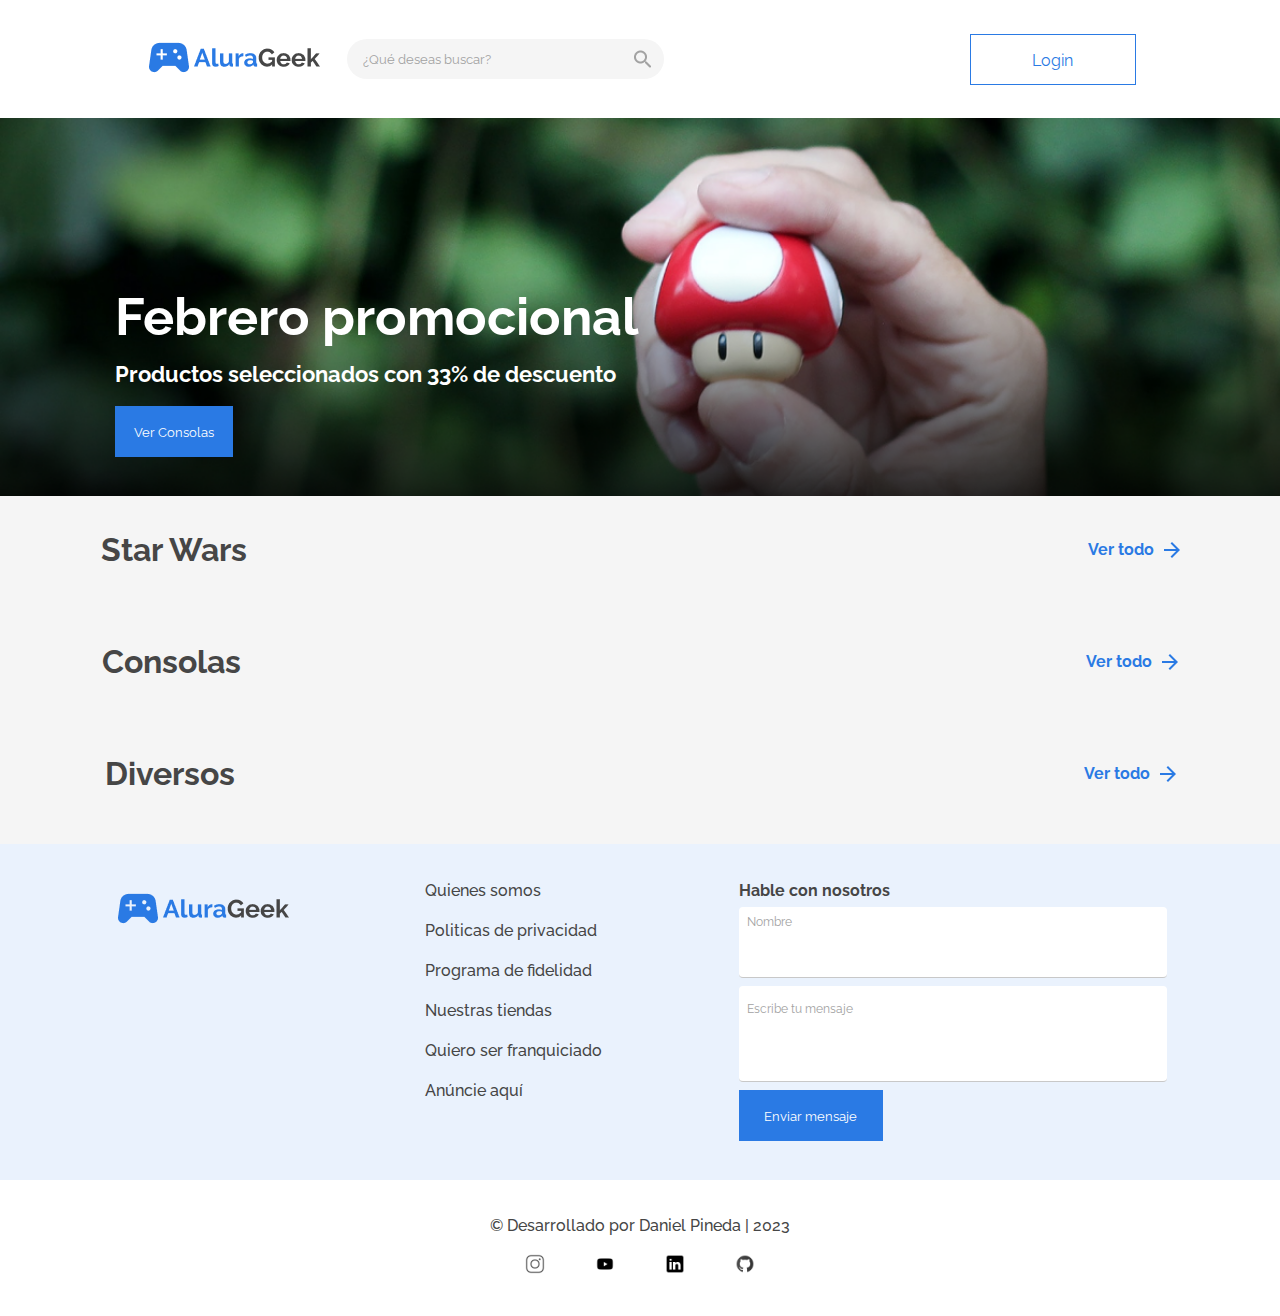
<file: index.html>
<!DOCTYPE html>
<html lang="en">
<head>
    <meta charset="UTF-8">
    <meta name="viewport" content="width=device-width, initial-scale=1.0">
    <link rel="preconnect" href="https://fonts.googleapis.com">
    <link rel="preconnect" href="https://fonts.gstatic.com" crossorigin>
    <link href="https://fonts.googleapis.com/css2?family=Raleway:wght@100;200;300;400;500;600;700&display=swap" rel="stylesheet">
    <link rel="stylesheet" href="css/reset.css">
    <link rel="stylesheet" href="css/style.css">
    <link rel="stylesheet" href="css/header/header.css">
    <link rel="stylesheet" href="css/header/header-logo-busqueda.css">
    <link rel="stylesheet" href="css/header/header-boton-login.css">
    <link rel="stylesheet" href="css/section/section.css">
    <link rel="stylesheet" href="css/section/section-titulo.css">
    <link rel="stylesheet" href="css/section/section-parrafo.css">
    <link rel="stylesheet" href="css/section/section-boton.css">
    <link rel="stylesheet" href="css/main/main.css">
    <link rel="stylesheet" href="css/main/main-categoria.css">
    <link rel="stylesheet" href="css/main/main-categoria-titulo.css">
    <link rel="stylesheet" href="css/main/main-categoria-productos.css">
    <link rel="stylesheet" href="css/footer/footer.css">
    <link rel="stylesheet" href="css/footer/footer-contacto.css">
    <link rel="stylesheet" href="css/footer/footer-contacto-enlaces.css">
    <link rel="stylesheet" href="css/footer/footer-contacto-formulario.css">
    <link rel="stylesheet" href="css/footer/footer-copyrigth.css">
    <title>AluraGeek</title>

</head>
<body>

    <header>

        <div class="header__logo_search" meta-mostrar-header>

            <a href="index.html"><img class="header__logo" src="recursos/Logo.png" alt="Logo AluraGeek"/></a>

            <div class="header__search--lupa">

                <input type="search" class="header__input--Search" placeholder="¿Qué deseas buscar?" name="inputSearch"/>
                <img class="search__lupa" src="recursos/Vector-lupa.png" alt="lupa búsqueda ilustración"/>

            </div>

        </div>

        <div class="header__button" meta-mostrar-boton>

            <a href="login.html">Login</a>

        </div>  

    </header>

    <section>

            <div class="section__titulo"><h3>Febrero promocional</h3></div>
            <div class="section__parrafo"><p>Productos seleccionados con 33% de descuento</p></div>
            <div class="section__boton"><input type="button" value="Ver Consolas" onclick="redireccionarAConsolas()" ></input></div>

    </section>

    <main>

        <div class="div__categoria">

            <div class="categoria__titulo">

                <h2>Star Wars</h2>

                <div class="categoria__titulo--boton">

                    <a href="secciones-starwars.html">    
                    <p>Ver todo</p>
                    <img src="recursos/Vector-flecha.png" alt="vector flecha"/>
                    </a>

                </div>
                

            </div>

            <div class="contenedor__productos" meta-mostrador-starwars>

            </div>

        </div>
        
        <div class="div__categoria">

            <div class="categoria__titulo">

                <h2>Consolas</h2>

                <div class="categoria__titulo--boton">

                    <a href="secciones-consolas.html">    
                    <p>Ver todo</p>
                    <img src="recursos/Vector-flecha.png" alt="vector flecha"/>
                    </a>

                </div>

            </div>

            <div class="contenedor__productos" meta-mostrador-consolas>

            </div>

        </div>

        <div class="div__categoria">

            <div class="categoria__titulo">

                <h2>Diversos</h2>
                
                <div class="categoria__titulo--boton">

                    <a href="secciones-diversos.html">    
                    <p>Ver todo</p>
                    <img src="recursos/Vector-flecha.png" alt="vector flecha"/>
                    </a>
                    
                </div>

            </div>

            <div class="contenedor__productos" meta-mostrador-diversos>

            </div>

        </div>

    </main>

    <footer>

        <div class="contacto">

            <div class="contacto__logo">

                <img src="recursos/Logo.png" alt="Logo AluraGeek"/>

            </div>

            <div class="contacto__enlaces">

                <p><a href="#" target="_blank" rel="noopener">Quienes somos</a></p>
                <p><a href="#" target="_blank" rel="noopener">Politicas de privacidad</a></p>
                <p><a href="#" target="_blank" rel="noopener">Programa de fidelidad</a></p>
                <p><a href="#" target="_blank" rel="noopener">Nuestras tiendas</a></p>
                <p><a href="#" target="_blank" rel="noopener">Quiero ser franquiciado</a></p>
                <p><a href="#" target="_blank" rel="noopener">Anúncie aquí</a></p>

            </div>

            <form class="contacto__formulario">

                <h2>Hable con nosotros</h2>

                <div>

                    <label for="name">Nombre</label>
                    <input class="formulario__input--nombre" id="name" type="text" id="nombre" name="nombre" required>

                </div>
                
                <div>

                    <label for="mensaje">Escribe tu mensaje</label>
                    <input class="formulario__input--mensaje" type="text" id="mensaje" name="mensaje" required></input>

                </div>
                
                <input class="formulario__input--enviar" type="submit" value="Enviar mensaje">

            </form>

        </div>

        <div class="copyrigth">

            <p>© Desarrollado por Daniel Pineda | 2023</p>
            
            <div class="div-redes">

                <a class="link-redes" href="https://www.instagram.com/danieldinedasi/" target="_blank" rel="noopener"><img class="logo-instagram" src="recursos/icono instagram.png" alt="logo instagram" /></a>
    
                <a class="link-redes" href="https://www.youtube.com/mundosipossible" target="_blank" rel="noopener"><img class="logo-youtube" src="recursos/icono youtube.png" alt="logo youtube" /></a>
    
                <a class="link-redes" href="https://www.linkedin.com/in/danielpinedasi" target="_blank" rel="noopener"><img class="logo-linkedin" src="recursos/icono linkedin.png" alt="logo linkedin" /></a>
    
                <a class="link-redes" href="https://github.com/DanielPineda25?tab=projects" target="_blank" rel="noopener"><img class="logo-github" src="recursos/icono github.png" alt="logo github" /></a>
    
            </div>

        </div>

    </footer>

    <script src="js/alurageek.js"></script>
    <script type="module" src="funciones-js/mostrar-productos.js"></script>
    
</body>
</html>
</file>
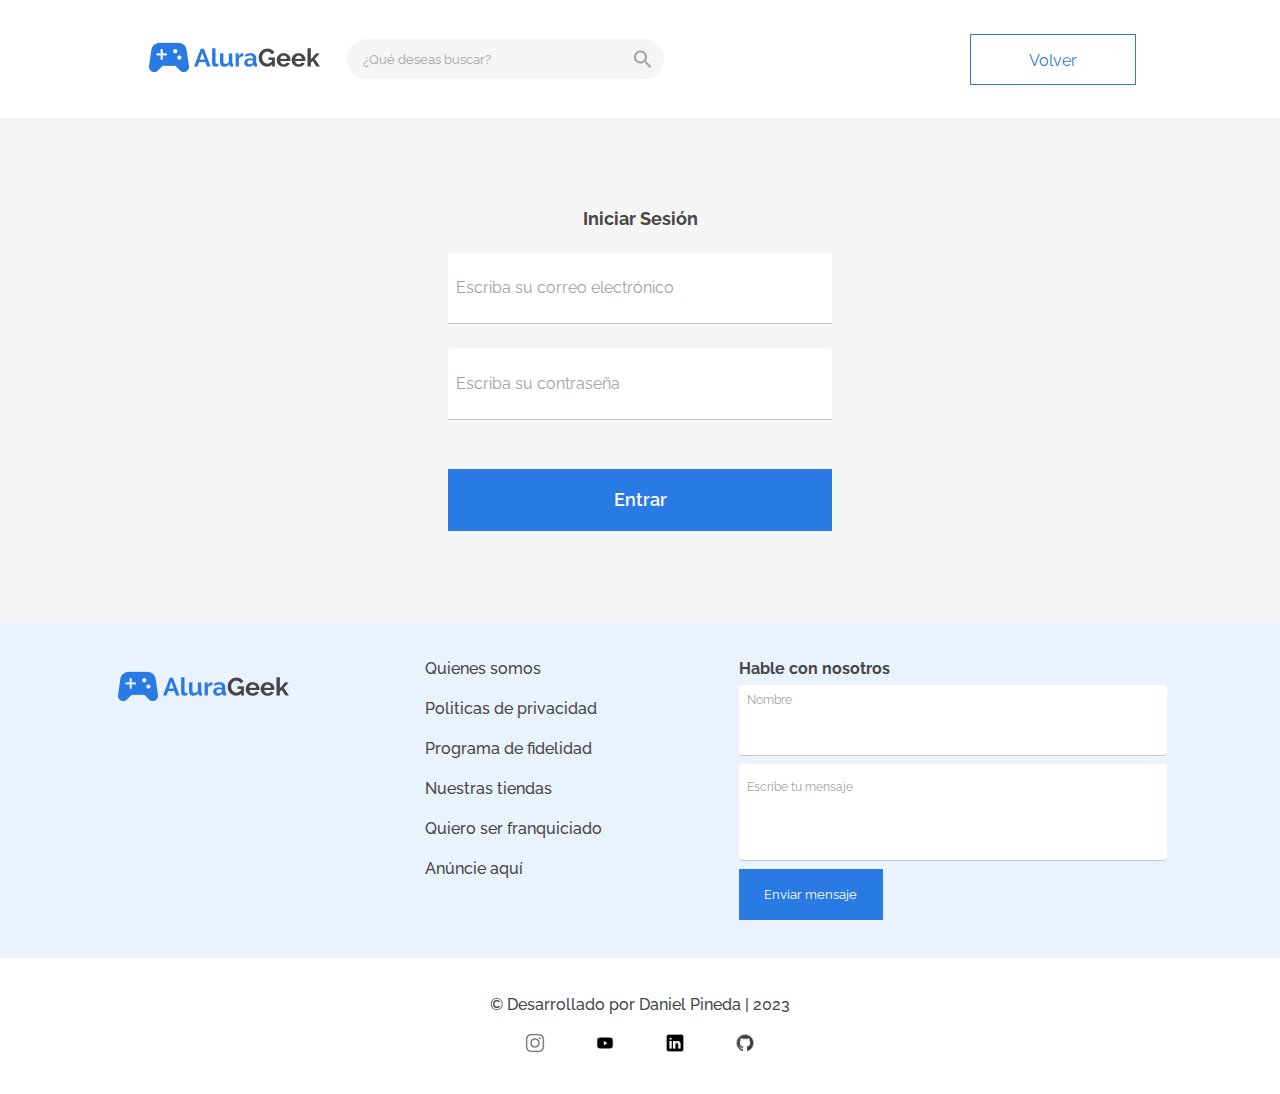
<file: login.html>
<!DOCTYPE html>
<html lang="en">
<head>
    <meta charset="UTF-8">
    <meta name="viewport" content="width=device-width, initial-scale=1.0">
    <link rel="preconnect" href="https://fonts.googleapis.com">
    <link rel="preconnect" href="https://fonts.gstatic.com" crossorigin>
    <link href="https://fonts.googleapis.com/css2?family=Raleway:wght@100;200;300;400;500;600;700&display=swap" rel="stylesheet">
    <link rel="stylesheet" href="css/reset.css">
    <link rel="stylesheet" href="css/style.css">
    <link rel="stylesheet" href="css/header/header.css">
    <link rel="stylesheet" href="css/header/header-logo-busqueda.css">
    <link rel="stylesheet" href="css/header/header-boton-login.css">
    <link rel="stylesheet" href="css-login/main/main.css">
    <link rel="stylesheet" href="css-login/main/main-formulario.css">
    <link rel="stylesheet" href="css/footer/footer.css">
    <link rel="stylesheet" href="css/footer/footer-contacto.css">
    <link rel="stylesheet" href="css/footer/footer-contacto-enlaces.css">
    <link rel="stylesheet" href="css/footer/footer-contacto-formulario.css">
    <link rel="stylesheet" href="css/footer/footer-copyrigth.css">
    <title>Login | AluraGeek</title>
</head>
<body>
    
    <header>

        <div class="header__logo_search">

            <a href="index.html"><img class="header__logo" src="recursos/Logo.png" alt="Logo AluraGeek"/></a>

            <div class="header__search--lupa">

                <input type="search" class="header__input--Search" placeholder="¿Qué deseas buscar?" name="inputSearch"/>
                <img class="search__lupa" src="recursos/Vector-lupa.png" alt="lupa búsqueda ilustración"/>

            </div>

        </div>  
        
        <div class="header__button">

            <a href="index.html">Volver</a>

        </div>

    </header>

    <main>

        <form class="sesion__formulario" meta-formulario-login>

            <h2>Iniciar Sesión</h2>
            <input id="input-email" class="sesion__input--nombre" type="text" name="nombre" placeholder="Escriba su correo electrónico" required>
            <input id="input-pass" class="sesion__input--pass" type="password" name="pass" placeholder="Escriba su contraseña" required>
            <p meta-mensaje-error></p>
            <input class="sesion__input--enviar" type="submit" value="Entrar">

        </form>

    </main>

    <footer>

        <div class="contacto">

            <div class="contacto__logo">

                <img src="recursos/Logo.png" alt="Logo AluraGeek"/>

            </div>

            <div class="contacto__enlaces">

                <p><a href="#" target="_blank" rel="noopener">Quienes somos</a></p>
                <p><a href="#" target="_blank" rel="noopener">Politicas de privacidad</a></p>
                <p><a href="#" target="_blank" rel="noopener">Programa de fidelidad</a></p>
                <p><a href="#" target="_blank" rel="noopener">Nuestras tiendas</a></p>
                <p><a href="#" target="_blank" rel="noopener">Quiero ser franquiciado</a></p>
                <p><a href="#" target="_blank" rel="noopener">Anúncie aquí</a></p>

            </div>

            <form class="contacto__formulario">

                <h2>Hable con nosotros</h2>
                
                <div>

                    <label for="name">Nombre</label>
                    <input class="formulario__input--nombre" id="name" type="text" name="nombre" required>

                </div>
                
                <div>

                    <label for="mensaje">Escribe tu mensaje</label>
                    <input class="formulario__input--mensaje" type="text" id="mensaje" name="mensaje" required></input>

                </div>
                <input class="formulario__input--enviar" type="submit" value="Enviar mensaje">

            </form>

        </div>

        <div class="copyrigth">

            <p>© Desarrollado por Daniel Pineda | 2023</p>
            
            <div class="div-redes">

                <a class="link-redes" href="https://www.instagram.com/danieldinedasi/" target="_blank" rel="noopener"><img class="logo-instagram" src="recursos/icono instagram.png" alt="logo instagram" /></a>
    
                <a class="link-redes" href="https://www.youtube.com/mundosipossible" target="_blank" rel="noopener"><img class="logo-youtube" src="recursos/icono youtube.png" alt="logo youtube" /></a>
    
                <a class="link-redes" href="https://www.linkedin.com/in/danielpinedasi" target="_blank" rel="noopener"><img class="logo-linkedin" src="recursos/icono linkedin.png" alt="logo linkedin" /></a>
    
                <a class="link-redes" href="https://github.com/DanielPineda25?tab=projects" target="_blank" rel="noopener"><img class="logo-github" src="recursos/icono github.png" alt="logo github" /></a>
    
            </div>

        </div>

    </footer>

    <script src="js/alurageek.js"></script>
    <script src="funciones-js/login.js"></script>

</body>
</html>
</file>
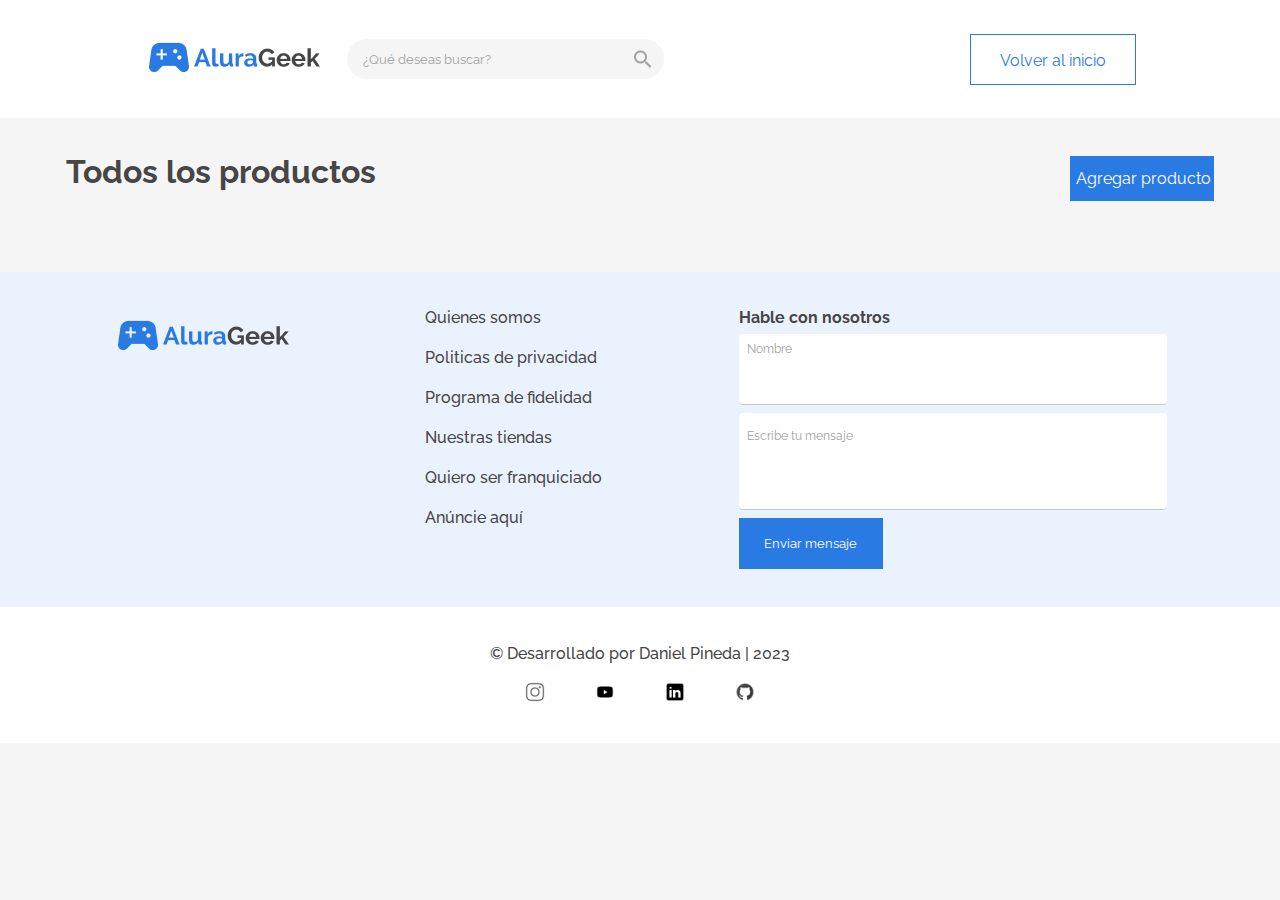
<file: productos.html>
<!DOCTYPE html>
<html lang="en">
<head>
    <meta charset="UTF-8">
    <meta name="viewport" content="width=device-width, initial-scale=1.0">
    <link rel="shortcut icon" href="recursos/Logo - control.png" type="image/x-icon">
    <link rel="preconnect" href="https://fonts.googleapis.com">
    <link rel="preconnect" href="https://fonts.gstatic.com" crossorigin>
    <link href="https://fonts.googleapis.com/css2?family=Raleway:wght@100;200;300;400;500;600;700&display=swap" rel="stylesheet">
    <link rel="stylesheet" href="css/reset.css">
    <link rel="stylesheet" href="css/style.css">
    <link rel="stylesheet" href="css/header/header.css">
    <link rel="stylesheet" href="css/header/header-logo-busqueda.css">
    <link rel="stylesheet" href="css/header/header-boton-login.css">
    <link rel="stylesheet" href="css-productos/main/main.css">
    <link rel="stylesheet" href="css-productos/main/main-categoria-titulo.css">
    <link rel="stylesheet" href="css-productos/main/main-categoria-productos.css">
    <link rel="stylesheet" href="css/footer/footer.css">
    <link rel="stylesheet" href="css/footer/footer-contacto.css">
    <link rel="stylesheet" href="css/footer/footer-contacto-enlaces.css">
    <link rel="stylesheet" href="css/footer/footer-contacto-formulario.css">
    <link rel="stylesheet" href="css/footer/footer-copyrigth.css">
    <title>Productos | AluraGeek</title>
</head>
<body>

    <header>

        <div class="header__logo_search">

            <a href="index.html"><img class="header__logo" src="recursos/Logo.png" alt="Logo AluraGeek"/></a>

            <div class="header__search--lupa">

                <input type="search" class="header__input--Search" placeholder="¿Qué deseas buscar?" name="inputSearch"/>
                <img class="search__lupa" src="recursos/Vector-lupa.png" alt="lupa búsqueda ilustración"/>

            </div>

        </div>       

        <div class="header__button">

            <a href="index.html">Volver al inicio</a>

        </div>

    </header>
    
    <main>

        <div class="categoria__titulo">

            <h2>Todos los productos</h2>
            <input type="button" value="Agregar producto" onclick="redireccionarAProducto()"/>                   

        </div>

        <div class="contenedor__productos" meta-mostrador-productos>
            
        </div>

    </main>

    <footer>

        <div class="contacto">

            <div class="contacto__logo">

                <img src="recursos/Logo.png" alt="Logo AluraGeek"/>

            </div>

            <div class="contacto__enlaces">

                <p><a href="#" target="_blank" rel="noopener">Quienes somos</a></p>
                <p><a href="#" target="_blank" rel="noopener">Politicas de privacidad</a></p>
                <p><a href="#" target="_blank" rel="noopener">Programa de fidelidad</a></p>
                <p><a href="#" target="_blank" rel="noopener">Nuestras tiendas</a></p>
                <p><a href="#" target="_blank" rel="noopener">Quiero ser franquiciado</a></p>
                <p><a href="#" target="_blank" rel="noopener">Anúncie aquí</a></p>

            </div>

            <form class="contacto__formulario">

                <h2>Hable con nosotros</h2>
                
                <div>

                    <label for="name">Nombre</label>
                    <input class="formulario__input--nombre" id="name" type="text" id="nombre" name="nombre" required>

                </div>
                
                <div>

                    <label for="mensaje">Escribe tu mensaje</label>
                    <input class="formulario__input--mensaje" type="text" id="mensaje" name="mensaje" required></input>

                </div>
                
                <input class="formulario__input--enviar" type="submit" value="Enviar mensaje">

            </form>

        </div>

        <div class="copyrigth">

            <p>© Desarrollado por Daniel Pineda | 2023</p>
            
            <div class="div-redes">

                <a class="link-redes" href="https://www.instagram.com/danieldinedasi/" target="_blank" rel="noopener"><img class="logo-instagram" src="recursos/icono instagram.png" alt="logo instagram" /></a>
    
                <a class="link-redes" href="https://www.youtube.com/mundosipossible" target="_blank" rel="noopener"><img class="logo-youtube" src="recursos/icono youtube.png" alt="logo youtube" /></a>
    
                <a class="link-redes" href="https://www.linkedin.com/in/danielpinedasi" target="_blank" rel="noopener"><img class="logo-linkedin" src="recursos/icono linkedin.png" alt="logo linkedin" /></a>
    
                <a class="link-redes" href="https://github.com/DanielPineda25?tab=projects" target="_blank" rel="noopener"><img class="logo-github" src="recursos/icono github.png" alt="logo github" /></a>
    
            </div>

        </div>

    </footer>

    <script type="module" src="funciones-js/mostrador-administrador.js"></script>
    <script src="js/alurageek.js"></script>
    

</body>
</html>
</file>
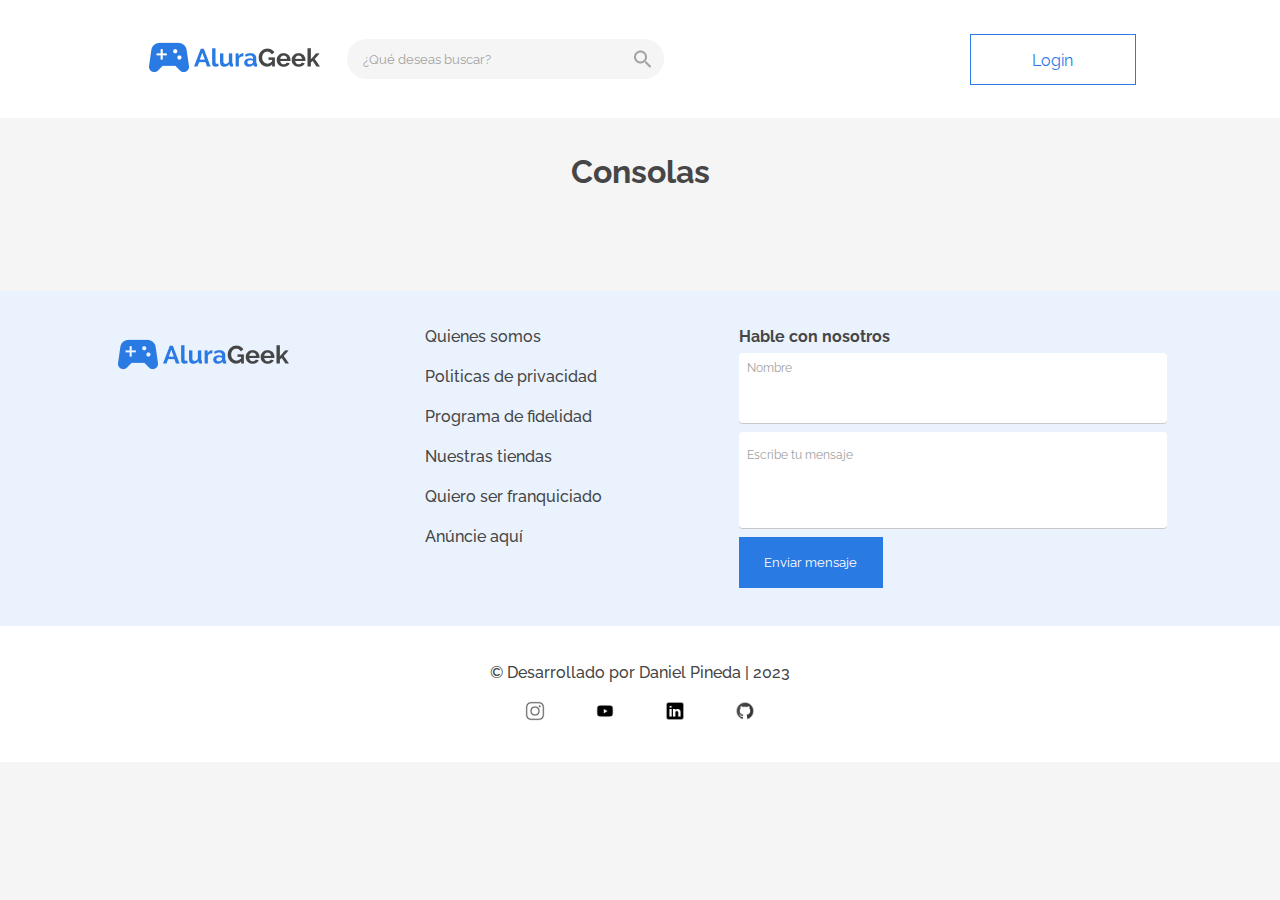
<file: secciones-consolas.html>
<!DOCTYPE html>
<html lang="en">
<head>
    <meta charset="UTF-8">
    <meta name="viewport" content="width=device-width, initial-scale=1.0">
    <link rel="preconnect" href="https://fonts.googleapis.com">
    <link rel="preconnect" href="https://fonts.gstatic.com" crossorigin>
    <link href="https://fonts.googleapis.com/css2?family=Raleway:wght@100;200;300;400;500;600;700&display=swap" rel="stylesheet">
    <link rel="stylesheet" href="css/reset.css">
    <link rel="stylesheet" href="css/style.css">
    <link rel="stylesheet" href="css/header/header.css">
    <link rel="stylesheet" href="css/header/header-logo-busqueda.css">
    <link rel="stylesheet" href="css/header/header-boton-login.css">
    <link rel="stylesheet" href="css/main/main.css">
    <link rel="stylesheet" href="css/main/main-categoria.css">
    <link rel="stylesheet" href="css/main/main-categoria-titulo.css">
    <link rel="stylesheet" href="css/main/main-categoria-productos.css">
    <link rel="stylesheet" href="css/footer/footer.css">
    <link rel="stylesheet" href="css/footer/footer-contacto.css">
    <link rel="stylesheet" href="css/footer/footer-contacto-enlaces.css">
    <link rel="stylesheet" href="css/footer/footer-contacto-formulario.css">
    <link rel="stylesheet" href="css/footer/footer-copyrigth.css">
    <title>AluraGeek</title>

</head>
<body>

    <header>

        <div class="header__logo_search">

            <a href="index.html"><img class="header__logo" src="recursos/Logo.png" alt="Logo AluraGeek"/></a>

            <div class="header__search--lupa">

                <input type="search" class="header__input--Search" placeholder="¿Qué deseas buscar?" name="inputSearch"/>
                <img class="search__lupa" src="recursos/Vector-lupa.png" alt="lupa búsqueda ilustración"/>

            </div>

        </div>

        <div class="header__button">

            <a href="login.html">Login</a>

        </div>
        

    </header>

    <main>

        <div class="categoria__titulo">

            <h2>Consolas</h2>            

        </div>

        <div class="contenedor__productos" meta-mostrador-consolas>

        </div>

    </main>

    <footer>

        <div class="contacto">

            <div class="contacto__logo">

                <img src="recursos/Logo.png" alt="Logo AluraGeek"/>

            </div>

            <div class="contacto__enlaces">

                <p><a href="#" target="_blank" rel="noopener">Quienes somos</a></p>
                <p><a href="#" target="_blank" rel="noopener">Politicas de privacidad</a></p>
                <p><a href="#" target="_blank" rel="noopener">Programa de fidelidad</a></p>
                <p><a href="#" target="_blank" rel="noopener">Nuestras tiendas</a></p>
                <p><a href="#" target="_blank" rel="noopener">Quiero ser franquiciado</a></p>
                <p><a href="#" target="_blank" rel="noopener">Anúncie aquí</a></p>

            </div>

            <form class="contacto__formulario">

                <h2>Hable con nosotros</h2>

                <div>

                    <label for="name">Nombre</label>
                    <input class="formulario__input--nombre" id="name" type="text" id="nombre" name="nombre" required>

                </div>
                
                <div>

                    <label for="mensaje">Escribe tu mensaje</label>
                    <input class="formulario__input--mensaje" type="text" id="mensaje" name="mensaje" required></input>

                </div>
                
                <input class="formulario__input--enviar" type="submit" value="Enviar mensaje">

            </form>

        </div>

        <div class="copyrigth">

            <p>© Desarrollado por Daniel Pineda | 2023</p>
            
            <div class="div-redes">

                <a class="link-redes" href="https://www.instagram.com/danieldinedasi/" target="_blank" rel="noopener"><img class="logo-instagram" src="recursos/icono instagram.png" alt="logo instagram" /></a>
    
                <a class="link-redes" href="https://www.youtube.com/mundosipossible" target="_blank" rel="noopener"><img class="logo-youtube" src="recursos/icono youtube.png" alt="logo youtube" /></a>
    
                <a class="link-redes" href="https://www.linkedin.com/in/danielpinedasi" target="_blank" rel="noopener"><img class="logo-linkedin" src="recursos/icono linkedin.png" alt="logo linkedin" /></a>
    
                <a class="link-redes" href="https://github.com/DanielPineda25?tab=projects" target="_blank" rel="noopener"><img class="logo-github" src="recursos/icono github.png" alt="logo github" /></a>
    
            </div>

        </div>

    </footer>

    <script type="module" src="funciones-js/seccion-consolas.js"></script>
    
</body>
</html>
</file>
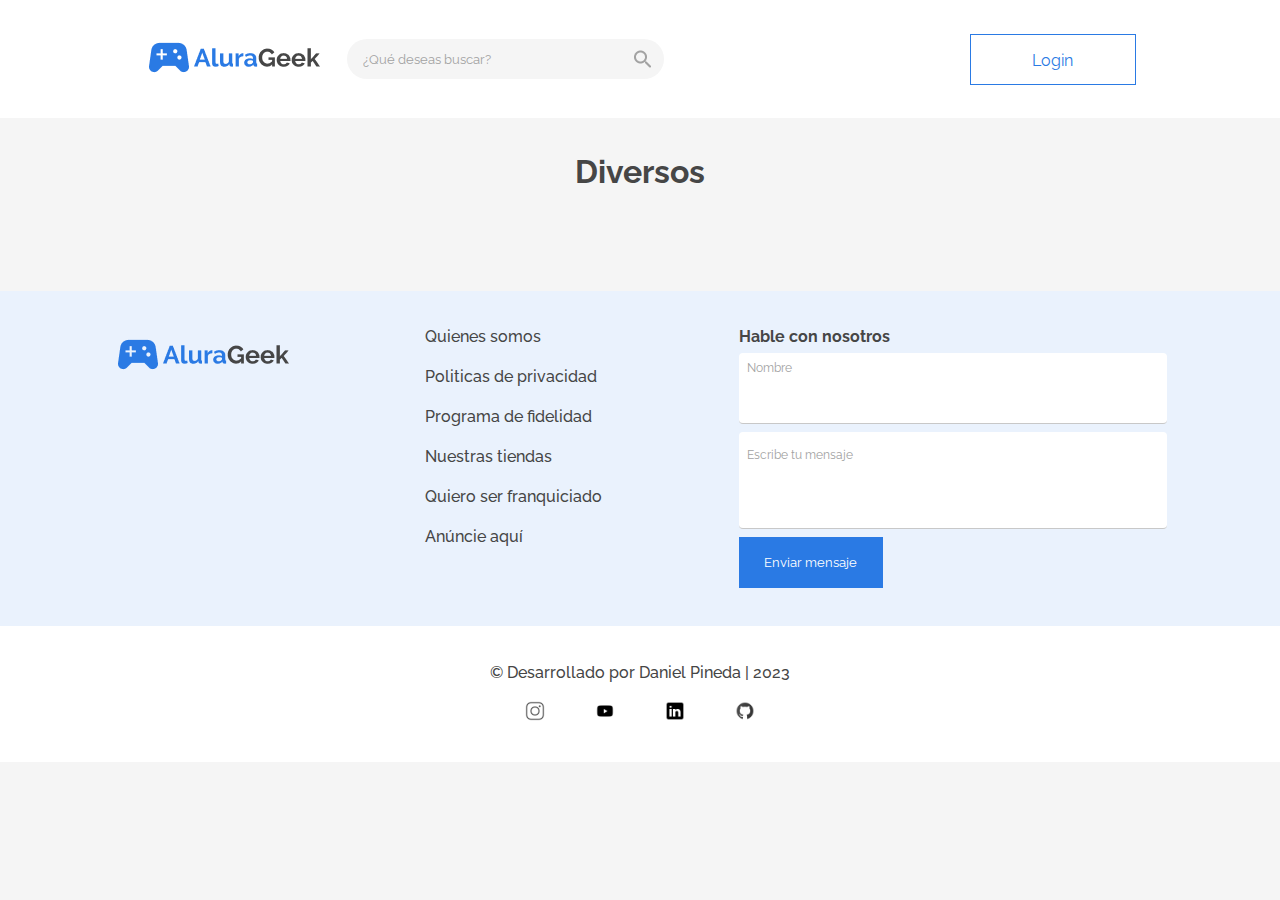
<file: secciones-diversos.html>
<!DOCTYPE html>
<html lang="en">
<head>
    <meta charset="UTF-8">
    <meta name="viewport" content="width=device-width, initial-scale=1.0">
    <link rel="preconnect" href="https://fonts.googleapis.com">
    <link rel="preconnect" href="https://fonts.gstatic.com" crossorigin>
    <link href="https://fonts.googleapis.com/css2?family=Raleway:wght@100;200;300;400;500;600;700&display=swap" rel="stylesheet">
    <link rel="stylesheet" href="css/reset.css">
    <link rel="stylesheet" href="css/style.css">
    <link rel="stylesheet" href="css/header/header.css">
    <link rel="stylesheet" href="css/header/header-logo-busqueda.css">
    <link rel="stylesheet" href="css/header/header-boton-login.css">
    <link rel="stylesheet" href="css/main/main.css">
    <link rel="stylesheet" href="css/main/main-categoria.css">
    <link rel="stylesheet" href="css/main/main-categoria-titulo.css">
    <link rel="stylesheet" href="css/main/main-categoria-productos.css">
    <link rel="stylesheet" href="css/footer/footer.css">
    <link rel="stylesheet" href="css/footer/footer-contacto.css">
    <link rel="stylesheet" href="css/footer/footer-contacto-enlaces.css">
    <link rel="stylesheet" href="css/footer/footer-contacto-formulario.css">
    <link rel="stylesheet" href="css/footer/footer-copyrigth.css">
    <title>AluraGeek</title>

</head>
<body>

    <header>

        <div class="header__logo_search">

            <a href="index.html"><img class="header__logo" src="recursos/Logo.png" alt="Logo AluraGeek"/></a>

            <div class="header__search--lupa">

                <input type="search" class="header__input--Search" placeholder="¿Qué deseas buscar?" name="inputSearch"/>
                <img class="search__lupa" src="recursos/Vector-lupa.png" alt="lupa búsqueda ilustración"/>

            </div>

        </div>

        <div class="header__button">

            <a href="login.html">Login</a>

        </div>
        

    </header>

    <main>

        <div class="categoria__titulo">

            <h2>Diversos</h2>            

        </div>

        <div class="contenedor__productos" meta-mostrador-diversos>

        </div>

    </main>

    <footer>

        <div class="contacto">

            <div class="contacto__logo">

                <img src="recursos/Logo.png" alt="Logo AluraGeek"/>

            </div>

            <div class="contacto__enlaces">

                <p><a href="#" target="_blank" rel="noopener">Quienes somos</a></p>
                <p><a href="#" target="_blank" rel="noopener">Politicas de privacidad</a></p>
                <p><a href="#" target="_blank" rel="noopener">Programa de fidelidad</a></p>
                <p><a href="#" target="_blank" rel="noopener">Nuestras tiendas</a></p>
                <p><a href="#" target="_blank" rel="noopener">Quiero ser franquiciado</a></p>
                <p><a href="#" target="_blank" rel="noopener">Anúncie aquí</a></p>

            </div>

            <form class="contacto__formulario">

                <h2>Hable con nosotros</h2>

                <div>

                    <label for="name">Nombre</label>
                    <input class="formulario__input--nombre" id="name" type="text" id="nombre" name="nombre" required>

                </div>
                
                <div>

                    <label for="mensaje">Escribe tu mensaje</label>
                    <input class="formulario__input--mensaje" type="text" id="mensaje" name="mensaje" required></input>

                </div>
                
                <input class="formulario__input--enviar" type="submit" value="Enviar mensaje">

            </form>

        </div>

        <div class="copyrigth">

            <p>© Desarrollado por Daniel Pineda | 2023</p>
            
            <div class="div-redes">

                <a class="link-redes" href="https://www.instagram.com/danieldinedasi/" target="_blank" rel="noopener"><img class="logo-instagram" src="recursos/icono instagram.png" alt="logo instagram" /></a>
    
                <a class="link-redes" href="https://www.youtube.com/mundosipossible" target="_blank" rel="noopener"><img class="logo-youtube" src="recursos/icono youtube.png" alt="logo youtube" /></a>
    
                <a class="link-redes" href="https://www.linkedin.com/in/danielpinedasi" target="_blank" rel="noopener"><img class="logo-linkedin" src="recursos/icono linkedin.png" alt="logo linkedin" /></a>
    
                <a class="link-redes" href="https://github.com/DanielPineda25?tab=projects" target="_blank" rel="noopener"><img class="logo-github" src="recursos/icono github.png" alt="logo github" /></a>
    
            </div>

        </div>

    </footer>

    <script type="module" src="funciones-js/seccion-diversos.js"></script>
    
</body>
</html>
</file>
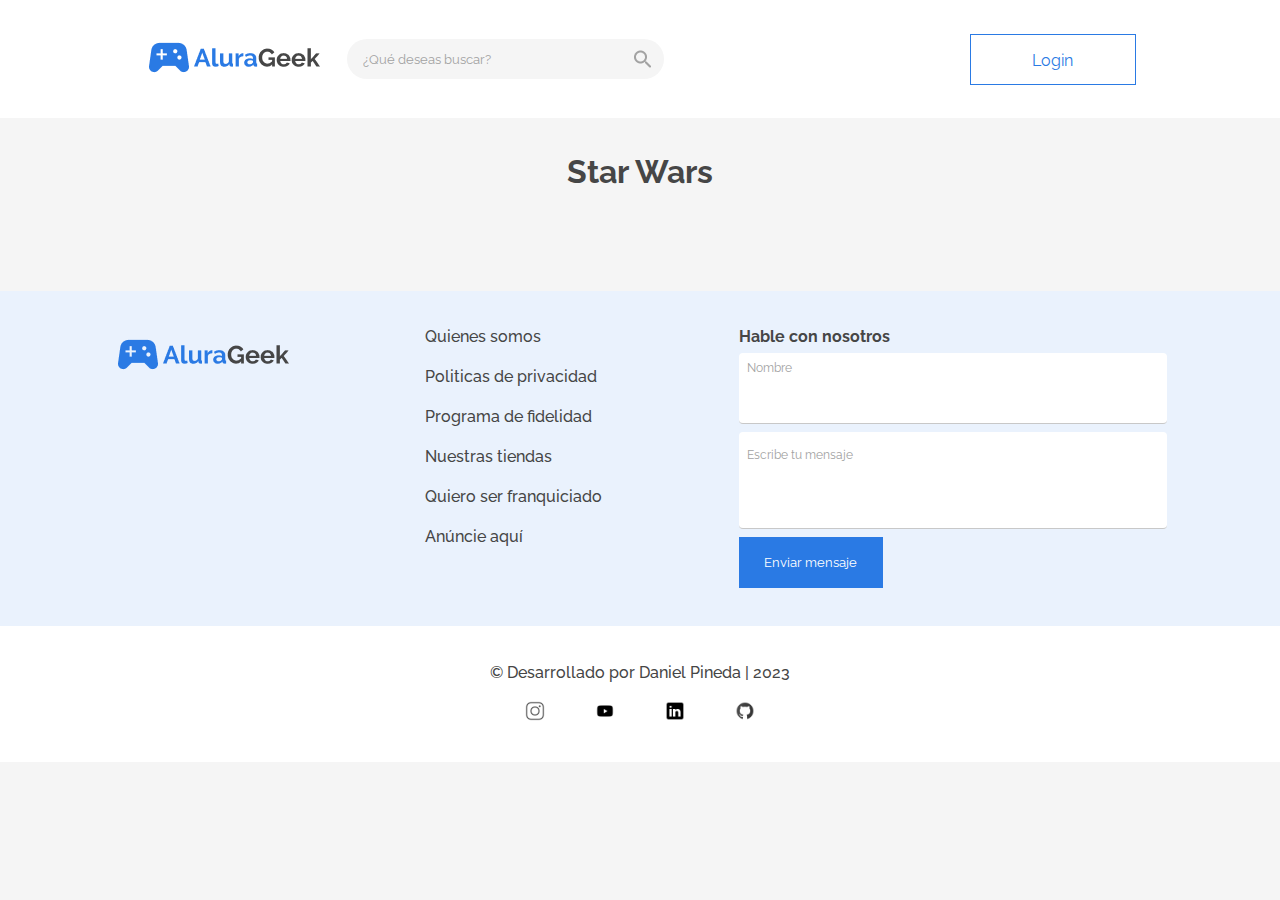
<file: secciones-starwars.html>
<!DOCTYPE html>
<html lang="en">
<head>
    <meta charset="UTF-8">
    <meta name="viewport" content="width=device-width, initial-scale=1.0">
    <link rel="preconnect" href="https://fonts.googleapis.com">
    <link rel="preconnect" href="https://fonts.gstatic.com" crossorigin>
    <link href="https://fonts.googleapis.com/css2?family=Raleway:wght@100;200;300;400;500;600;700&display=swap" rel="stylesheet">
    <link rel="stylesheet" href="css/reset.css">
    <link rel="stylesheet" href="css/style.css">
    <link rel="stylesheet" href="css/header/header.css">
    <link rel="stylesheet" href="css/header/header-logo-busqueda.css">
    <link rel="stylesheet" href="css/header/header-boton-login.css">
    <link rel="stylesheet" href="css/main/main.css">
    <link rel="stylesheet" href="css/main/main-categoria.css">
    <link rel="stylesheet" href="css/main/main-categoria-titulo.css">
    <link rel="stylesheet" href="css/main/main-categoria-productos.css">
    <link rel="stylesheet" href="css/footer/footer.css">
    <link rel="stylesheet" href="css/footer/footer-contacto.css">
    <link rel="stylesheet" href="css/footer/footer-contacto-enlaces.css">
    <link rel="stylesheet" href="css/footer/footer-contacto-formulario.css">
    <link rel="stylesheet" href="css/footer/footer-copyrigth.css">
    <title>AluraGeek</title>

</head>
<body>

    <header>

        <div class="header__logo_search">

            <a href="index.html"><img class="header__logo" src="recursos/Logo.png" alt="Logo AluraGeek"/></a>

            <div class="header__search--lupa">

                <input type="search" class="header__input--Search" placeholder="¿Qué deseas buscar?" name="inputSearch"/>
                <img class="search__lupa" src="recursos/Vector-lupa.png" alt="lupa búsqueda ilustración"/>

            </div>

        </div>

        <div class="header__button">

            <a href="login.html">Login</a>

        </div>
        

    </header>

    <main>

        <div class="categoria__titulo">

            <h2>Star Wars</h2>            

        </div>

        <div class="contenedor__productos" meta-mostrador-starwars>

        </div>

    </main>

    <footer>

        <div class="contacto">

            <div class="contacto__logo">

                <img src="recursos/Logo.png" alt="Logo AluraGeek"/>

            </div>

            <div class="contacto__enlaces">

                <p><a href="#" target="_blank" rel="noopener">Quienes somos</a></p>
                <p><a href="#" target="_blank" rel="noopener">Politicas de privacidad</a></p>
                <p><a href="#" target="_blank" rel="noopener">Programa de fidelidad</a></p>
                <p><a href="#" target="_blank" rel="noopener">Nuestras tiendas</a></p>
                <p><a href="#" target="_blank" rel="noopener">Quiero ser franquiciado</a></p>
                <p><a href="#" target="_blank" rel="noopener">Anúncie aquí</a></p>

            </div>

            <form class="contacto__formulario">

                <h2>Hable con nosotros</h2>

                <div>

                    <label for="name">Nombre</label>
                    <input class="formulario__input--nombre" id="name" type="text" id="nombre" name="nombre" required>

                </div>
                
                <div>

                    <label for="mensaje">Escribe tu mensaje</label>
                    <input class="formulario__input--mensaje" type="text" id="mensaje" name="mensaje" required></input>

                </div>
                
                <input class="formulario__input--enviar" type="submit" value="Enviar mensaje">

            </form>

        </div>

        <div class="copyrigth">

            <p>© Desarrollado por Daniel Pineda | 2023</p>
            
            <div class="div-redes">

                <a class="link-redes" href="https://www.instagram.com/danieldinedasi/" target="_blank" rel="noopener"><img class="logo-instagram" src="recursos/icono instagram.png" alt="logo instagram" /></a>
    
                <a class="link-redes" href="https://www.youtube.com/mundosipossible" target="_blank" rel="noopener"><img class="logo-youtube" src="recursos/icono youtube.png" alt="logo youtube" /></a>
    
                <a class="link-redes" href="https://www.linkedin.com/in/danielpinedasi" target="_blank" rel="noopener"><img class="logo-linkedin" src="recursos/icono linkedin.png" alt="logo linkedin" /></a>
    
                <a class="link-redes" href="https://github.com/DanielPineda25?tab=projects" target="_blank" rel="noopener"><img class="logo-github" src="recursos/icono github.png" alt="logo github" /></a>
    
            </div>

        </div>

    </footer>

    <script type="module" src="funciones-js/seccion-starwars.js"></script>
    
</body>
</html>
</file>
<file: css/style.css>
body{
    font-family: var(--Raleway);
    background-color: var(--background-main)
}

:root{
    --background-blanco: #FFFFFF;
    --background-main: #F5F5F5;
    --background-footer: #EAF2FD;
    
    --fuente-boton-login: #2A7AE4;
    --fuente-main-titulos: #464646;
    --fuente-footer-border: #C8C8C8;
    --fuente-cajas-login: #A2A2A2;

    --Raleway: 'Raleway', sans-serif;

}
</file>
<file: css/header/header.css>
header{
    background-color: var(--background-blanco);
    display: flex;
    justify-content: space-around;
    align-items: center;
    padding: 32px 0px 32px 0px;
}

@media screen and (max-width: 768px) {

}

@media screen and (max-width: 375px) {

}
</file>
<file: css/header/header-logo-busqueda.css>
.header__logo_search{
    display: flex;
    justify-content: flex-start;
    align-items: center;
    gap: 5%;
    width: 42%;
}

.header__logo a{
    width: 31%;
    height: 51px;
}

.header__search--lupa{
    width: 100%;
    display: flex;
    align-items: center;
}

.header__input--Search{
    width: 100%;
    height: 40px;
    border: none;
    border-radius: 20px;
    padding: 8px 36px 8px 16px;
    background-color: var(--background-main);
    font-family: var(--Raleway);
}

.header__input--Search::placeholder{
    color: var(--fuente-cajas-login);
}

.header__input--Search:focus{
    outline: none;
}

.search__lupa{
    width: 18px;
    height: 18px;
    position: relative;
    left: -30px;
    cursor: pointer;
}

/*.header__input--Search:focus ~ .search__lupa{
    display: none;
}*/

/* Inicio diseño responsive para tablets */

@media screen and (max-width: 768px) {

    .header__logo_search{
        width: 53%;
    }

    .header__logo{
        height: 28px;
    }


}

@media screen and (max-width: 375px) {

    .header__logo{
        width: 100px;
        height: 28px;
    }

}
</file>
<file: css/header/header-boton-login.css>
.header__button{
    width: 13%;
    height: 51px;
    display: flex;
}

.header__button a{
    text-decoration: none;
    width: 100%;
    line-height: 51px;
    border: 1px solid var(--fuente-boton-login);
    background-color: var(--background-blanco);
    color: var(--fuente-boton-login);
    font-family: var(--Raleway);
    text-align: center;
}

/* Inicio diseño responsive para tablets */

@media screen and (max-width: 768px) {

    .header__button{
        width: 22%;
        height: 40px;
    }

    .header__button a{
        font-size: 14px;
        line-height: 40px;
    }

}

@media screen and (max-width: 375px) {

    .header__button{
        width: 133px;
        height: 40px;
    }

}
</file>
<file: css/section/section.css>
section{
    background-image: url("../../recursos/banner-image.png");
    background-repeat: no-repeat;
    background-size: cover;
    height: 352px;
    display: flex;
    flex-direction: column;
    gap: 8px;
    justify-content: flex-end;
    padding-bottom: 2%;
}

@media screen and (max-width: 768px) {
    
}

@media screen and (max-width: 375px) {

    section{
        background-size: cover;
        height: 192px;
    }

}
</file>
<file: css/section/section-titulo.css>
.section__titulo h3{
    font-weight: 700;
    font-size: 52px;
    color: var(--background-blanco);
    font-family: var(--Raleway);
    padding-left: 9%;
    padding-bottom: 1%;
}

@media screen and (max-width: 375px) {

    .section__titulo h3{
        font-size: 22px;
        padding-left: 5%;
    }

}
</file>
<file: css/section/section-parrafo.css>
.section__parrafo p{
    font-weight: 700;
    font-size: 22px;
    color: var(--background-blanco);
    padding-left: 9%;
    padding-bottom: 1%;
}

@media screen and (max-width: 375px) {

    .section__parrafo p{
        font-size: 14px;
        font-weight: 600;
        padding-left: 5%;
    }

}
</file>
<file: css/section/section-boton.css>
.section__boton input{
    width: 118px;
    height: 51px;
    border: none;
    color: var(--background-blanco);
    background-color: var(--fuente-boton-login);
    font-family: var(--Raleway);
    font-weight: 400px;
    cursor: pointer;
}

.section__boton{
    padding-left: 9%;
    padding-bottom: 1%;
}

@media screen and (max-width: 375px) {

    .section__boton input{
        height: 40px;
    }

    .section__boton{
        padding-left: 5%;
        padding-bottom: 5%;
    }

}
</file>
<file: css/main/main.css>
main{
    background-color: var(--background-main);
    padding-top: 3%;
    padding-bottom: 3%;
    display: flex;
    flex-direction: column;
    gap: 64px;
}
</file>
<file: css/main/main-categoria.css>
.div__categoria{
    display: flex;
    flex-direction: column;
    gap: 16px;
}

@media screen and (max-width: 768px) {


    
}
</file>
<file: css/main/main-categoria-titulo.css>
.categoria__titulo{
    display: flex;
    justify-content: space-around;
    gap: 50%;
}

.categoria__titulo h2{
    font-weight: 700;
    font-size: 32px;
    color: var(--fuente-main-titulos);
}

.categoria__titulo p{
    font-size: 16px;
    font-weight: 700;
    color: var(--fuente-boton-login);
}

.categoria__titulo a{
    text-decoration: none;
    color: var(--fuente-boton-login);
    display: flex;
    gap: 10px;
}

.categoria__titulo--boton{
    display: flex;
    align-items: center;
}

@media screen and (max-width: 768px) {

    .categoria__titulo h2{
        font-size: 22px;
    }
    
}

@media screen and (max-width: 375px) {

    .categoria__titulo{
        gap: 30%;
    }
    
}
</file>
<file: css/main/main-categoria-productos.css>
.contenedor__productos{
    display: flex;
    justify-content: center;
    gap: 1%;
    flex-wrap: wrap;
}

.articulo__individual{
    display: flex;
    flex-direction: column;
    gap: 8px;
    align-items: flex-start;
}

.articulo__individual h3{
    font-weight: 500;
    font-size: 14px;
    color: var(--fuente-main-titulos);
}

.articulo__individual p{
    font-weight: 700;
    font-size: 16px;
    color: var(--fuente-main-titulos);
}

.articulo__individual input{
    border: none;
    background-color: var(--background-main);
    color:var(--fuente-boton-login);
    font-weight: 700;
    font-size: 16px;
    cursor: pointer;
}

@media screen and (max-width: 768px) {

    .contenedor__productos .articulo__individual:nth-child(n+5) {
        display: none;
    }

    .contenedor__productos{
        gap: 16px;
    }
    .articulo__individual{
        width: 164px;
    }

    .articulo__individual img{
        width: 164px;
    }
    
}
</file>
<file: css/footer/footer.css>
footer{
    display: flex;
    flex-direction: column;
    align-items: center;
    background-color: var(--background-footer);
}
</file>
<file: css/footer/footer-contacto.css>
.contacto{
    display: flex;
    justify-content: space-around;
    padding-top: 3%;
    padding-bottom: 3%;
    flex-wrap: wrap;
    width: 93%;
    align-content: stretch;
}

@media screen and (max-width: 768px) {

    .contacto{
        justify-content: center;
        align-items: flex-start;
        gap: 10%;
    }

    .contacto__logo{
        order: 0;
        width: 176px;
        height: 51px;
    }

    .contacto__logo img{
        width: 176px;
        height: 51px;
    }

}
</file>
<file: css/footer/footer-contacto-enlaces.css>
.contacto__enlaces{
    display: flex;
    flex-direction: column;
    gap: 24px;
}

.contacto__enlaces p{
    font-weight: 500;
    font-size: 16px;
}

.contacto__enlaces a{
    text-decoration: none;  
}

.contacto__enlaces p, .contacto__enlaces a{
    color: var(--fuente-main-titulos);
}

@media screen and (max-width: 768px) {

    .contacto__enlaces{
        order: 2;
        position: relative;
        left: -245px;
        bottom: 200px;
        margin-bottom: -180px;
    }
    
}

@media screen and (max-width: 375px) {

    .contacto__enlaces{
        order: 0;
        left: 0;
        bottom: 0;
        margin: 0;
        padding: 5% 0% 10% 0%;
        align-items: center;
    }
 
}
</file>
<file: css/footer/footer-contacto-formulario.css>
.contacto__formulario{
    display: flex;
    flex-direction: column;
    gap: 8px;
    width: 36%;
}

.contacto__formulario h2{
    font-weight: 700;
    color: var(--fuente-main-titulos);
}

.contacto__formulario div{
    display: flex;
    flex-direction: column;
}

.contacto__formulario label{
    position: relative;
    color: var(--fuente-cajas-login);
    font-size: 12px;
    margin-left: 2%;
    top: 30%;
    margin-top: -12px;
}

.formulario__input--nombre{
    height: 56px;
}

.formulario__input--mensaje{
    height: 82px;
}

.formulario__input--nombre, .formulario__input--mensaje{
    border: none;
    border-bottom: 1px solid var(--fuente-footer-border);
    font-size: 16px;
    padding-left: 2%;
    padding-top: 3%;
    font-family: var(--Raleway);
    border-radius: 4px;
}

.formulario__input--nombre:focus, .formulario__input--mensaje:focus, .formulario__input--enviar:focus{
    outline: none;
    border: 1px solid var(--fuente-boton-login);
    box-shadow: 0 0 5px var(--fuente-boton-login);
}

.formulario__input--enviar{
    width: 144px;
    height: 51px;
    background-color: var(--fuente-boton-login);
    color: var(--background-blanco);
    border: none;
    font-family: var(--Raleway);   
}

@media screen and (max-width: 768px) {

    .contacto__formulario{
        flex-basis: 60%;
        order: 0;
    }

    .contacto__formulario label{
        margin-left: 2%;
        top: 20px;
    }
    
}

@media screen and (max-width: 375px) {

    .contacto__formulario{
        flex-basis: 100%;
        margin-bottom: 4%;
    }

    .formulario__input--enviar{
        width: 133px;
        height: 40px;  
    }
 
}
</file>
<file: css/footer/footer-copyrigth.css>
.copyrigth{
    display: flex;
    flex-direction: column;
    align-items: center;
    background-color: var(--background-blanco);
    padding-top: 3%;
    padding-bottom: 3%;
    width: 100%;
    gap: 20px;
}

.copyrigth p{
    font-family: var(--Raleway);
    font-weight: 500;
    font-size: 16px;
    color: var(--fuente-main-titulos);
}

.div-redes{
    display: flex;
    justify-content: center;
    gap: 50px;
}

.div-redes img {
    width: 20px;
    height: 20px; 
}

.link-redes{
    transition: all 0.4s ease-in-out;
}

.link-redes:hover {
    transform: scale(0.90);
    box-shadow: 0px 24px 32px -8px rgba(0, 0, 0, 0.08);
}
</file>
<file: css-login/main/main.css>
main{
    display: flex;
    justify-content: center;
    padding-top: 92px;
    padding-bottom: 92px;
}

@media screen and (max-width: 375px) {

    main{
        padding-top: 76px;
        padding-bottom: 76px;
    }

}
</file>
<file: css-login/main/main-formulario.css>
.sesion__formulario{
    display: flex;
    flex-direction: column;
    gap: 24.5px;
    width: 30%;
}

.sesion__formulario h2{
    font-weight: 700;
    color: var(--fuente-main-titulos);
    text-align: center;
    font-size: 18px;
}

.sesion__input--nombre, .sesion__input--pass{
    height: 55px;
    border: none;
    border-radius: 4px 4px 0px 0px;
    border-bottom: 1px solid var(--fuente-footer-border);
    font-family: var(--Raleway);
    font-weight: 400;
    font-size: 16px;
    padding: 2%;
}

.sesion__input--pass::placeholder, .sesion__input--nombre::placeholder{
    color: var(--fuente-cajas-login);
    
}

.sesion__input--pass:focus, .sesion__input--nombre:focus, .sesion__input--enviar:focus{
    outline: none;
    border: 1px solid var(--fuente-boton-login);
    box-shadow: 0 0 5px var(--fuente-boton-login);
}

.sesion__input--enviar{
    height: 62px;
    border: none;
    background-color: var(--fuente-boton-login);
    font-family: var(--Raleway);
    font-weight: 600;
    color: var(--background-blanco);
    font-size: 18px;
}

@media screen and (max-width: 768px) {

    .sesion__input--nombre, .sesion__input--pass{
        height: 41px;
        width: 275px;
        padding: 2%;
    }

    .sesion__input--enviar{
        width: 109px;
        height: 40px;
        align-self: center;
    }

}

@media screen and (max-width: 375px) {

    .sesion__formulario{
        width: 100%;
        align-items: center;
        gap: 16px;
    }

}
</file>
<file: css-productos/main/main.css>
main{
    background-color: var(--background-main);
    padding-top: 3%;
    padding-bottom: 3%;
    display: flex;
    flex-direction: column; 
    gap: 32px;
}

@media screen and (max-width: 768px) {

    main{ 
        gap: 16px;
    }



}
</file>
<file: css-productos/main/main-categoria-titulo.css>
.categoria__titulo{
    display: flex;
    justify-content: space-around;
    gap:44%;
}

.categoria__titulo h2{
    font-weight: 700;
    font-size: 32px;
    color: var(--fuente-main-titulos);
}

.categoria__titulo input{
    width: 11.3%;
    height: 45px;
    font-size: 16px;
    font-weight: 400;
    font-family: var(--Raleway);
    color: var(--background-blanco);
    background-color: var(--fuente-boton-login);
    border: none;
    cursor: pointer;
}

@media screen and (max-width: 768px) {

    .categoria__titulo{
        align-items: center;
    }

    .categoria__titulo h2{
        font-size: 22px;
    }

    .categoria__titulo input{
        width: 150px;
        height: 40px;
        font-size: 14px;
    }

}

@media screen and (max-width: 375px) {

    .categoria__titulo{
        display: block;
        padding: 5%;
    }

    .categoria__titulo input{
        margin-top: 5%;
    }


}
</file>
<file: css-productos/main/main-categoria-productos.css>
.contenedor__productos{
    display: flex;
    justify-content: center;
    gap: 32px ;
    flex-wrap: wrap;
}

.articulo__individual{
    display: flex;
    flex-direction: column;
    align-items: flex-start;  
    flex-basis: 10%;
    gap: 8px;
}

.articulo__imagenes{
    display: flex;
}

.articulo__boton--eliminar{
    position: relative;
    width: 14px;
    height: 18px;
    left: -35%;
    top: 3.5%;
    margin-right: -14px;
    cursor: pointer;
}

.articulo__boton--editar{
    position: relative;
    width: 19px;
    height: 19px;
    left: -15%;
    top: 3%;
    margin-right: -19px;
}

.articulo__individual h3, .articulo__identificador{
    font-weight: 500;
    font-size: 14px;
    color: var(--fuente-main-titulos);
}

.articulo__individual p{
    font-weight: 700;
    color: var(--fuente-main-titulos);
}

@media screen and (max-width: 768px) {

    .contenedor__productos{
        justify-content: center;
        gap: 16px;
        padding: 16px;
    }

    .articulo__individual{
        width: 164px;
    }

    .articulo__imagenes > img:first-child {
        width: 164px;
    }    


}

@media screen and (max-width: 375px) {

    .contenedor__productos{
        padding: 0px ;
    }    

}
</file>
